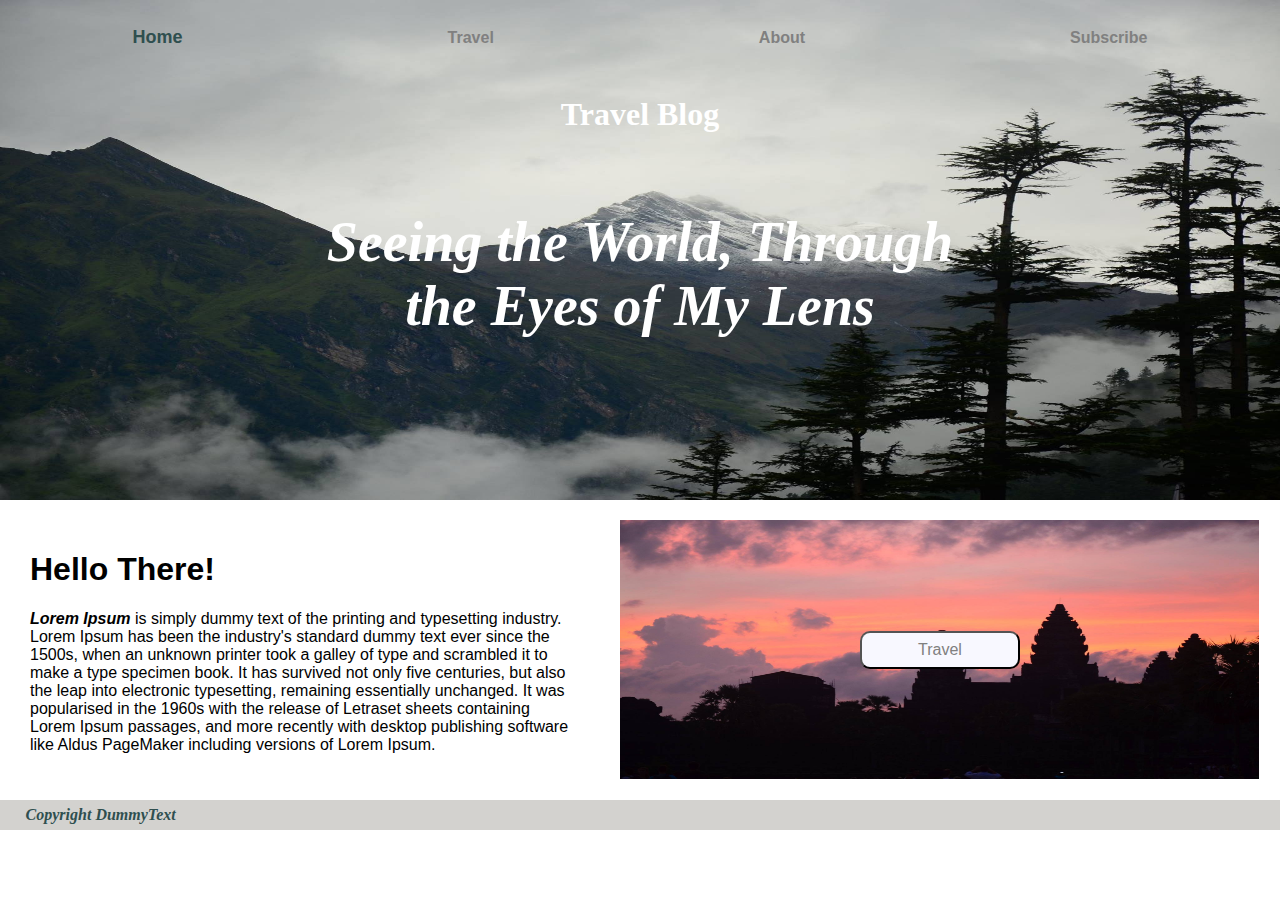
<file: index.html>
<!DOCTYPE html>
<html>

<head>
    <title>Travel Blog</title>
    <meta charset="UTF-8">
    <link rel="stylesheet" href="css/index.css" type="text/css">
</head>

<body>
    <div class="container">
        <header class="header">
            <nav class="navbar">
                <a class="home" href="index.html">Home</a>
                <a href="html/travel.html">Travel</a>
                <a href="html/about.html">About</a>
                <a href="html/subscribe.html">Subscribe</a>
            </nav>
            <div class="blogTitile">
                <h1>Travel Blog</h1>
                </br>
                <h1 class="titleDesc">
                    <em>Seeing the World, Through </br> the Eyes of My Lens</em>
                </h1>
            </div>
        </header>
        <article class="content">
            <h1>Hello There!</h1>
            <p>
                <strong>
                    <em>Lorem Ipsum</em>
                </strong> is simply dummy text of the printing and typesetting industry. Lorem Ipsum has been the industry's standard
                dummy text ever since the 1500s, when an unknown printer took a galley of type and scrambled it to make a
                type specimen book. It has survived not only five centuries, but also the leap into electronic typesetting,
                remaining essentially unchanged. It was popularised in the 1960s with the release of Letraset sheets containing
                Lorem Ipsum passages, and more recently with desktop publishing software like Aldus PageMaker including versions
                of Lorem Ipsum.</p>
        </article>
        <div class="photo">
            <button class="travelButton"><a href="html/travel.html">Travel</a></button>
        </div>
        <footer class="footer">
            <strong>
                <em>Copyright DummyText</em>
            </strong>
        </footer>
    </div>
</body>

</html>
</file>
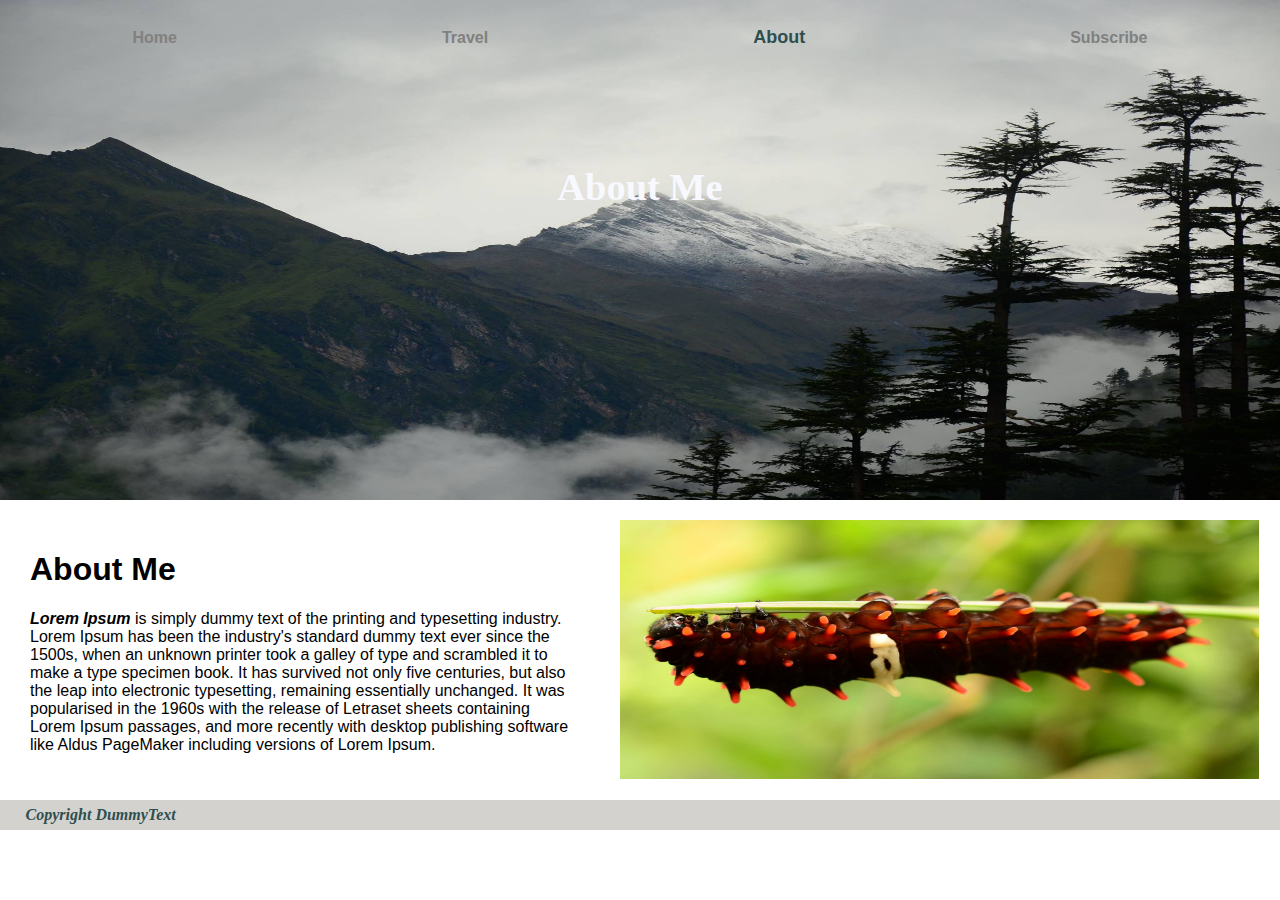
<file: html/about.html>
<!DOCTYPE html>
<html>

<head>
    <title>Travel Blog</title>
    <meta charset="UTF-8">
    <link rel="stylesheet" href="../css/about.css" type="text/css">
</head>

<body>
    <div class="container">
        <header class="header">
            <nav class="navbar">
                <a href="../index.html">Home</a>
                <a href="travel.html">Travel</a>
                <a class="home" href="about.html">About</a>
                <a href="subscribe.html">Subscribe</a>
            </nav>
            <div class="blogTitile">
                <h1>
                    About Me
                </h1>
            </div>
        </header>
        <article class="content">
            <h1>About Me</h1>
            <p>
                <strong>
                    <em>Lorem Ipsum</em>
                </strong> is simply dummy text of the printing and typesetting industry. Lorem Ipsum has been the industry's standard
                dummy text ever since the 1500s, when an unknown printer took a galley of type and scrambled it to make a
                type specimen book. It has survived not only five centuries, but also the leap into electronic typesetting,
                remaining essentially unchanged. It was popularised in the 1960s with the release of Letraset sheets containing
                Lorem Ipsum passages, and more recently with desktop publishing software like Aldus PageMaker including versions
                of Lorem Ipsum.</p>
        </article>
        <div class="photo"></div>
        <footer class="footer">
            <strong>
                <em>Copyright DummyText</em>
            </strong>
        </footer>
    </div>
</body>

</html>
</file>
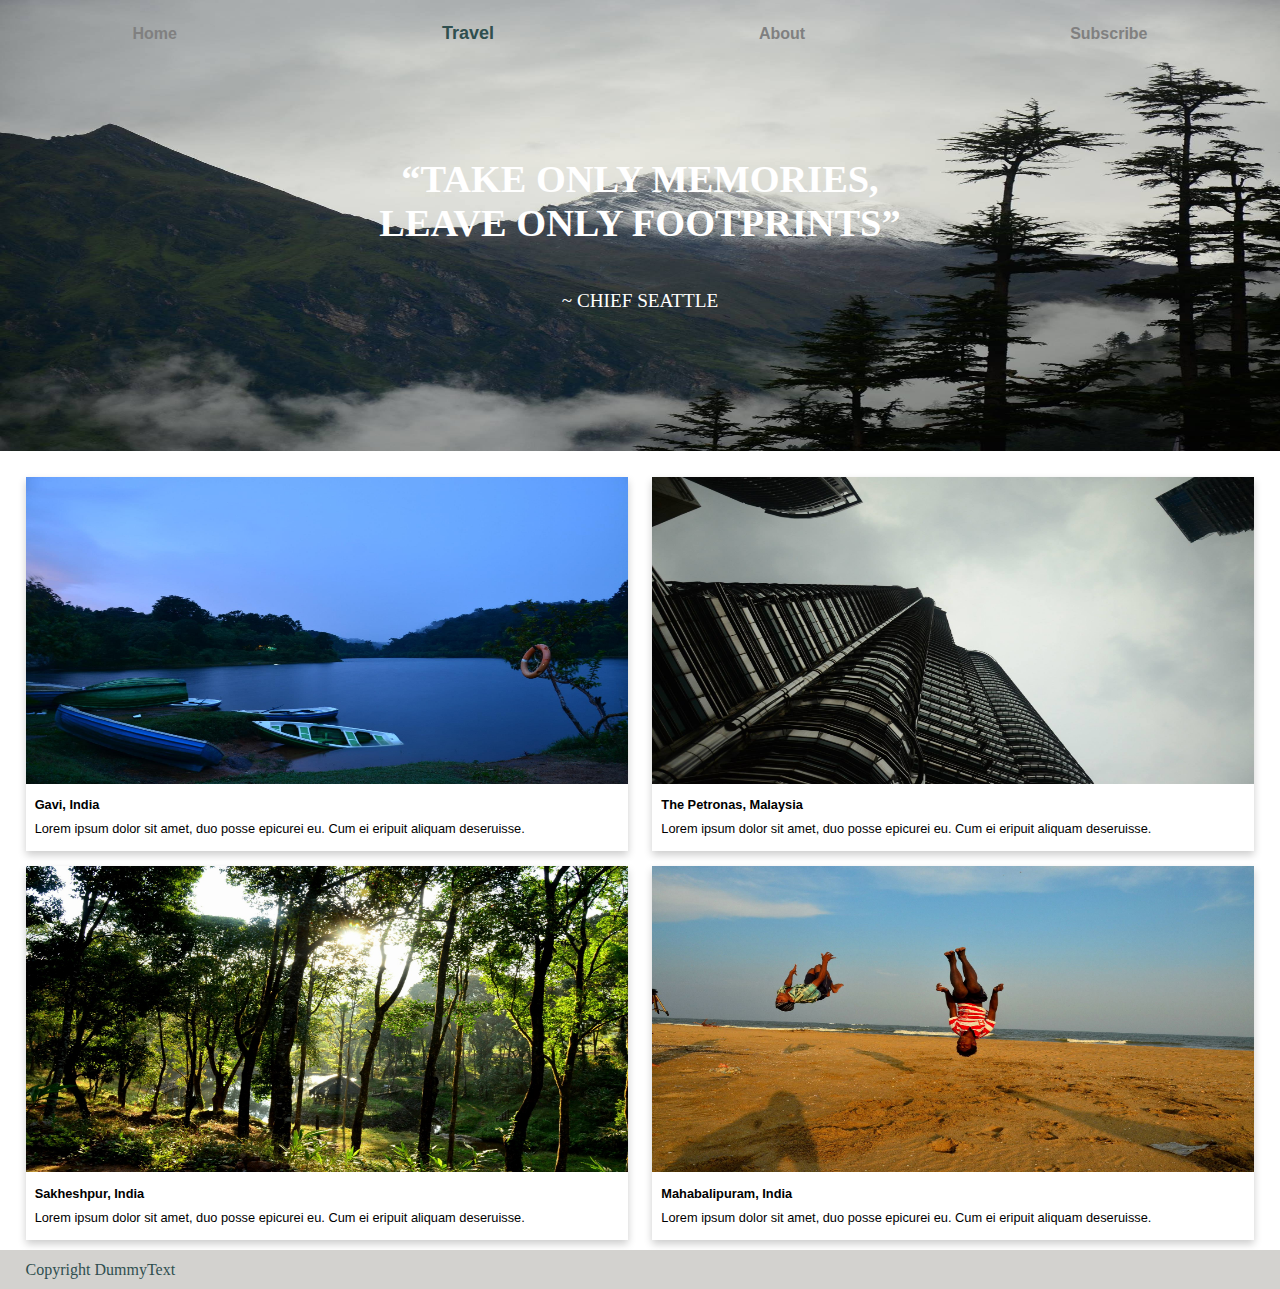
<file: html/travel.html>
<!DOCTYPE html>
<html>

<head>
    <title>Travel Blog</title>
    <meta charset="UTF-8">
    <link rel="stylesheet" href="../css/travel.css" type="text/css">
</head>

<body>
    <div class="container">
        <header class="header">
            <nav class="navbar">
                <a href="../index.html">Home</a>
                <a class="home" href="travel.html">Travel</a>
                <a href="about.html">About</a>
                <a href="subscribe.html">Subscribe</a>
            </nav>
            <div class="blogTitile">
                <h1>
                    <q>TAKE ONLY MEMORIES,</br> LEAVE ONLY FOOTPRINTS</q>
                    </br>
                </h1>
                <p> ~ CHIEF SEATTLE</p>
            </div>
        </header>
        <div class="content">
            <div id="card1" class="card">
                <figure class="fig">
                    <img src="../assets/Eve.jpg" />
                    <figcaption class="desc caption">Gavi, India</figcaption>
                    <p class="desc">Lorem ipsum dolor sit amet, duo posse epicurei eu. Cum ei eripuit aliquam deseruisse.</p>
                </figure>
            </div>

            <div id="card2" class="card">
                <figure class="fig">
                    <img src="../assets/skyscraper.jpg" />
                    <figcaption class="desc caption">The Petronas, Malaysia</figcaption>
                    <p class="desc">Lorem ipsum dolor sit amet, duo posse epicurei eu. Cum ei eripuit aliquam deseruisse.</p>
                </figure>  
            </div>

            <div id="card3" class="card">
                <figure class="fig">
                    <img src="../assets/forest.jpg" />
                    <figcaption class="desc caption">Sakheshpur, India</figcaption>
                    <p class="desc">Lorem ipsum dolor sit amet, duo posse epicurei eu. Cum ei eripuit aliquam deseruisse.</p>
                </figure>
            </div>

            <div id="card4" class="card">
                <figure class="fig">
                    <img src="../assets/beach.jpg" />
                    <figcaption class="desc caption">Mahabalipuram, India</figcaption>
                    <p class="desc">Lorem ipsum dolor sit amet, duo posse epicurei eu. Cum ei eripuit aliquam deseruisse.</p> 
                </figure>
            </div>
        </div>
        <footer class="footer">Copyright DummyText</footer>
    </div>
</body>

</html>
</file>
<file: css/index.css>
@import "./common.css";
@import "./navbar.css";
@import "./footer.css";

.container{
    display:grid;
    grid-template-columns: 100%;
    grid-template-rows: 800px 800px 500px 30px;
    grid-template-areas:
    "hd"
    "cd"
    "pd"
    "ft";
}
.header{
    grid-area:hd;
    background-image:url('../assets/mountain.jpg');
    background-size: 100% 100%;
    background-repeat: no-repeat;
}
.content{
    grid-area:cd;
    margin: 3%;
    padding: 2%;
    font-family:'Gill Sans', 'Gill Sans MT', 'Calibri', sans-serif;
}
.photo{
    grid-area:pd;
    background-image:url('../assets/sky.jpg');
    background-size: 100% 100%;
    background-repeat: no-repeat;
    margin: 3%;
    display: flex;
    align-items: center;
    text-align: center;
    justify-content: center;
}
.blogTitile{
    color: white;
    justify-content: center;
    display: flex;
    flex-direction: column;
    align-items: center;
    text-align: center;
}

.travelButton{
    width: 25%;
    height: 15%;
    border-radius: 10px;
    background-color: ghostwhite;
    color: darkslategray;
    font-size: 1em;
    font-family:'Gill Sans', 'Gill Sans MT', 'Calibri', sans-serif;
}
@media(min-width:1000px){
    .container{
        grid-template-columns:300px 300px;
        grid-template-rows:500px 300px 30px;
        grid-template-areas:
        "hd hd hd hd hd hd hd hd"
        "cd cd pd pd pd pd pd pd"
        "ft ft ft ft ft ft ft ft";
        
    }  
}
</file>
<file: css/about.css>
@import "./common.css";
@import "./navbar.css";
@import "./footer.css";

.container{
    display:grid;
    grid-template-columns: 100%;
    grid-template-rows: 800px 800px 500px 30px;
    grid-template-areas:
    "hd"
    "cd"
    "pd"
    "ft";
}
.header{
    grid-area:hd;
    background-image:url('../assets/mountain.jpg');
    background-size: 100% 100%;
    background-repeat: no-repeat;
}
.content{
    grid-area:cd;
    margin: 3%;
    padding: 2%;
    font-family:'Gill Sans', 'Gill Sans MT', 'Calibri', sans-serif;
}
.photo{
    grid-area:pd;
    background-image:url('../assets/caterpillar.jpg');
    background-size: 100% 100%;
    background-repeat: no-repeat;
    margin: 3%;
}

.blogTitile{
    color: ghostwhite;
    justify-content: center;
    display: flex;
    flex-direction: column;
    align-items: center;
    text-align: center;
    font-size: 1.2em;
    margin-top: 5%;
}

@media(min-width:1000px){
    .container{
        grid-template-columns:300px 300px;
        grid-template-rows:500px 300px 30px;
        grid-template-areas:
        "hd hd hd hd hd hd hd hd"
        "cd cd pd pd pd pd pd pd"
        "ft ft ft ft ft ft ft ft";
        
    }  
}
</file>
<file: css/travel.css>
@import "./common.css";
@import "./navbar.css";
@import "./footer.css";

.container{
    display:grid;
    grid-template-columns: 100%;
    grid-template-rows: 16% 82% 2%;
    grid-template-areas:
    "hd"
    "cd"
    "ft";
}
.header{
    grid-area:hd;
    background-image:url('../assets/mountain.jpg');
    background-size: 100% 100%;
    background-repeat: no-repeat;
}
.blogTitile{
    color: white;
    justify-content: center;
    display: flex;
    flex-direction: column;
    align-items: center;
    text-align: center;
    font-size: 1.2em;
    margin-top: 5%;
}
.content{
    grid-area:cd;
    padding: 2%;
    display: grid;
    grid-template-rows: 23% 23% 23% 23%;
    grid-template-areas:
    "cd1"
    "cd2"
    "cd3"
    "cd4";
    grid-gap: 2%;
    font-family:'Gill Sans', 'Gill Sans MT', 'Calibri', sans-serif;
    
}
#card1{
    grid-area:cd1;
}
#card2{
    grid-area:cd2;
}
#card3{
    grid-area:cd3;
}
#card4{
    grid-area:cd4;
}
.card{
    box-shadow: 0 4px 8px 0 rgba(0,0,0,0.2);
}

img{
    width:100%;
    height:82%;
}
.desc{
    margin: 1.5%;
    font-size:0.8em;
}
.fig{
    width: 100%;
    height: 100%;
    margin: 0%;
}
.caption{
    font-weight:bolder;
}
@media(min-width:1000px){
    .container{
        grid-template-rows: 35% 62% 3%;
        grid-template-areas:
        "hd hd hd hd hd hd hd hd"
        "cd cd cd cd cd cd cd cd"
        "ft ft ft ft ft ft ft ft";    
    }  
    .content{
        grid-template-rows: 50% 50%;
        grid-template-areas:
        "cd1 cd1 cd1 cd1 cd2 cd2 cd2 cd2"
        "cd3 cd3 cd3 cd3 cd4 cd4 cd4 cd4";
    }
}
</file>
